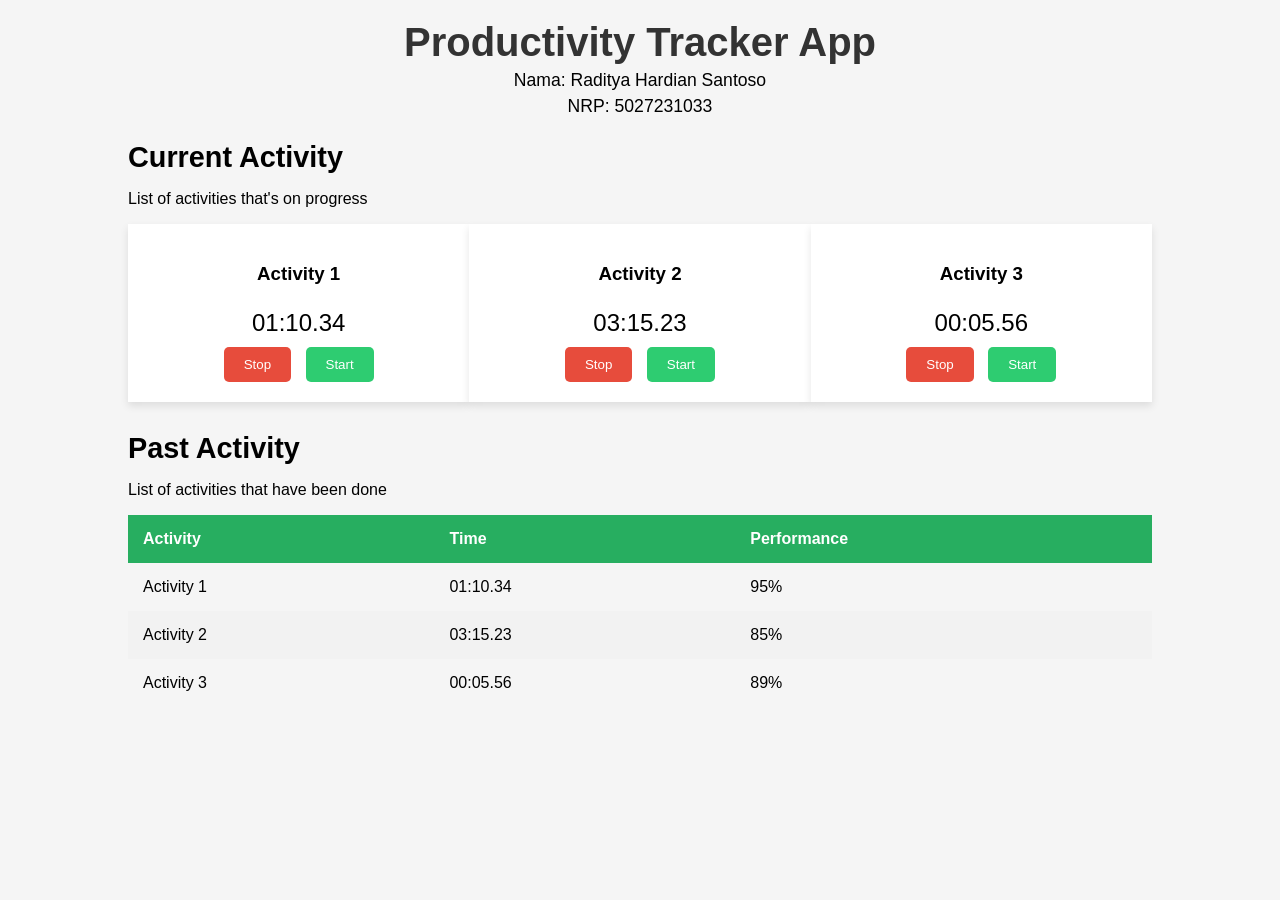
<file: b-2-html-css-rdthrdn/src/index.html>
<!DOCTYPE html>
<html lang="en">
<head>
    <meta charset="UTF-8">
    <meta name="viewport" content="width=device-width, initial-scale=1.0">
    <title>Productivity Tracker App</title>
    <link rel="stylesheet" href="styles.css">
</head>
<body>
    <div class="container">
        <header>
            <h1>Productivity Tracker App</h1>
            <p>Nama: Raditya Hardian Santoso</p>
            <p>NRP: 5027231033</p>
        </header>

        <section class="current-activity">
            <h2>Current Activity</h2>
            <p>List of activities that's on progress</p>
            <div class="activities">
                <div class="activity-card">
                    <h3>Activity 1</h3>
                    <p>01:10.34</p>
                    <button class="btn stop">Stop</button>
                    <button class="btn start">Start</button>
                </div>
                <div class="activity-card">
                    <h3>Activity 2</h3>
                    <p>03:15.23</p>
                    <button class="btn stop">Stop</button>
                    <button class="btn start">Start</button>
                </div>
                <div class="activity-card">
                    <h3>Activity 3</h3>
                    <p>00:05.56</p>
                    <button class="btn stop">Stop</button>
                    <button class="btn start">Start</button>
                </div>
            </div>
        </section>

        <section class="past-activity">
            <h2>Past Activity</h2>
            <p>List of activities that have been done</p>
            <table>
                <thead>
                    <tr>
                        <th>Activity</th>
                        <th>Time</th>
                        <th>Performance</th>
                    </tr>
                </thead>
                <tbody>
                    <tr>
                        <td>Activity 1</td>
                        <td>01:10.34</td>
                        <td>95%</td>
                    </tr>
                    <tr>
                        <td>Activity 2</td>
                        <td>03:15.23</td>
                        <td>85%</td>
                    </tr>
                    <tr>
                        <td>Activity 3</td>
                        <td>00:05.56</td>
                        <td>89%</td>
                    </tr>
                </tbody>
            </table>
        </section>
    </div>
</body>
</html>
</file>
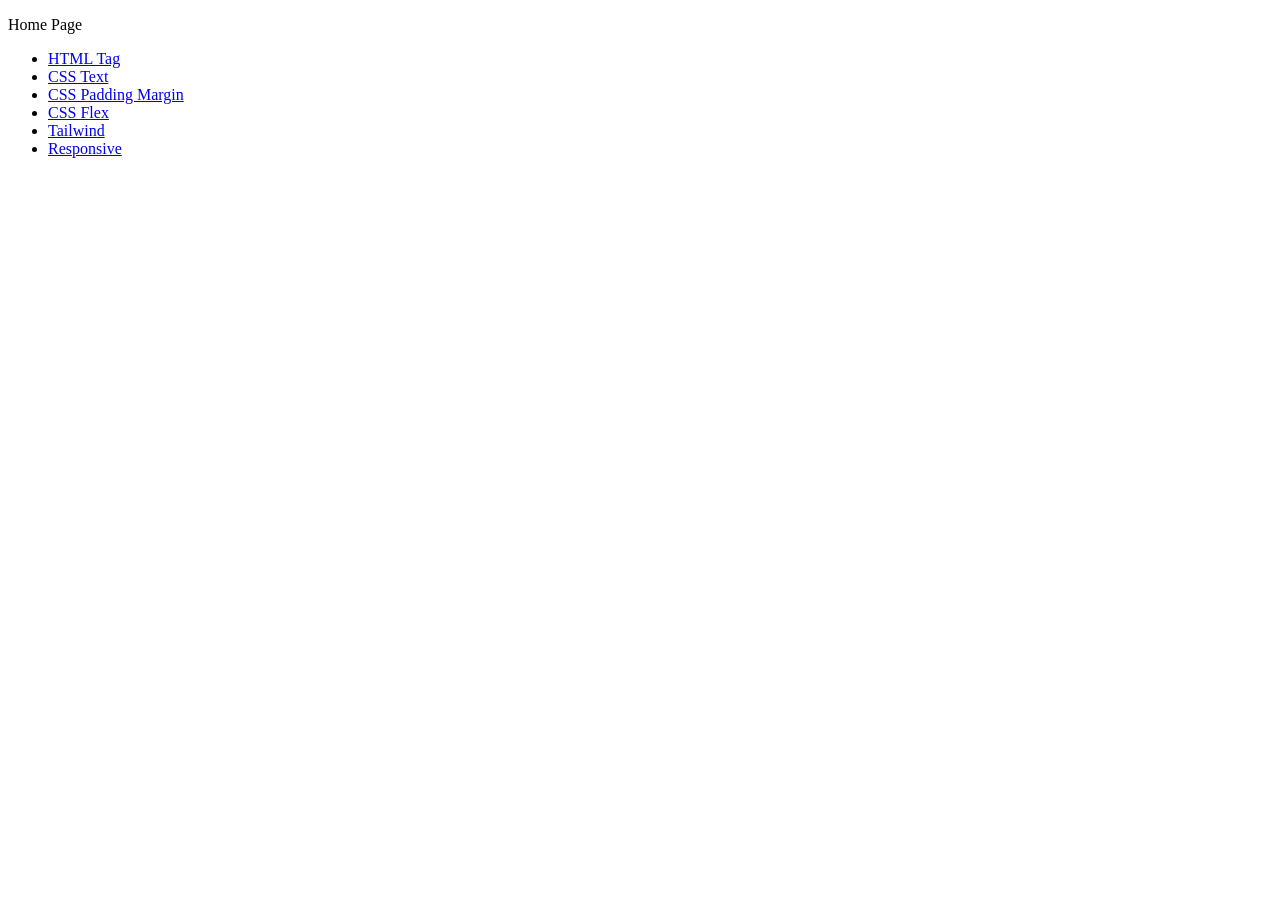
<file: bms-web-it-2024-main/bms-web-it-2024-main/index.html>
<!doctype html>
<html>
  <head>
    <title>BMS IT 2024</title>
  </head>
  <body>
    <p>Home Page</p>
    <div>
      <ul>
        <li>
          <a href="html-tag.html">HTML Tag</a>
        </li>
        <li>
          <a href="styling-1.html">CSS Text</a>
        </li>
        <li>
          <a href="styling-2.html">CSS Padding Margin</a>
        </li>
        <li>
          <a href="styling-3.html">CSS Flex</a>
        </li>
        <li>
          <a href="tailwind.html">Tailwind</a>
        </li>
        <li>
          <a href="responsive.html">Responsive</a>
        </li>
      </ul>
    </div>
  </body>
</html>
</file>
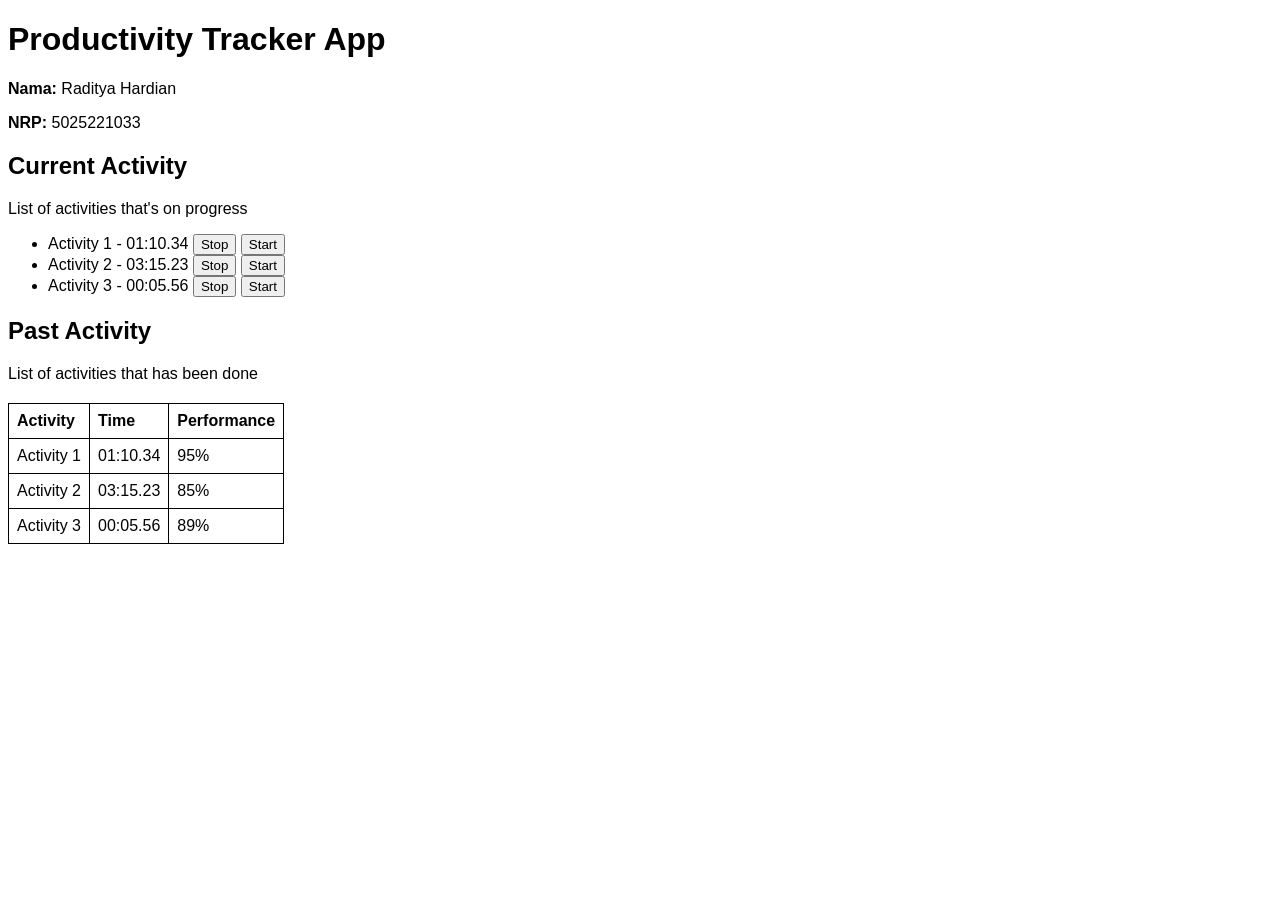
<file: bms-web-it-2024-main/bms-web-it-2024-main/pemweb-html.html>
<!DOCTYPE html>
<html lang="en">
<head>
    <meta charset="UTF-8">
    <meta name="viewport" content="width=device-width, initial-scale=1.0">
    <title>Productivity Tracker App</title>
    <style>
        body {
            font-family: Arial, sans-serif;
        }
        table, th, td {
            border: 1px solid black;
            border-collapse: collapse;
            padding: 8px;
            text-align: left;
        }
        table {
            margin-top: 20px;
        }
    </style>
</head>
<body>
    <h1>Productivity Tracker App</h1>
    
    <p><strong>Nama:</strong> Raditya Hardian</p>
    <p><strong>NRP:</strong> 5025221033</p>
    
    <h2>Current Activity</h2>
    <p>List of activities that's on progress</p>
    <ul>
        <li>Activity 1 - 01:10.34 
            <button>Stop</button> 
            <button>Start</button>
        </li>
        <li>Activity 2 - 03:15.23 
            <button>Stop</button> 
            <button>Start</button>
        </li>
        <li>Activity 3 - 00:05.56 
            <button>Stop</button> 
            <button>Start</button>
        </li>
    </ul>

    <h2>Past Activity</h2>
    <p>List of activities that has been done</p>
    <table>
        <tr>
            <th>Activity</th>
            <th>Time</th>
            <th>Performance</th>
        </tr>
        <tr>
            <td>Activity 1</td>
            <td>01:10.34</td>
            <td>95%</td>
        </tr>
        <tr>
            <td>Activity 2</td>
            <td>03:15.23</td>
            <td>85%</td>
        </tr>
        <tr>
            <td>Activity 3</td>
            <td>00:05.56</td>
            <td>89%</td>
        </tr>
    </table>
</body>
</html>
</file>
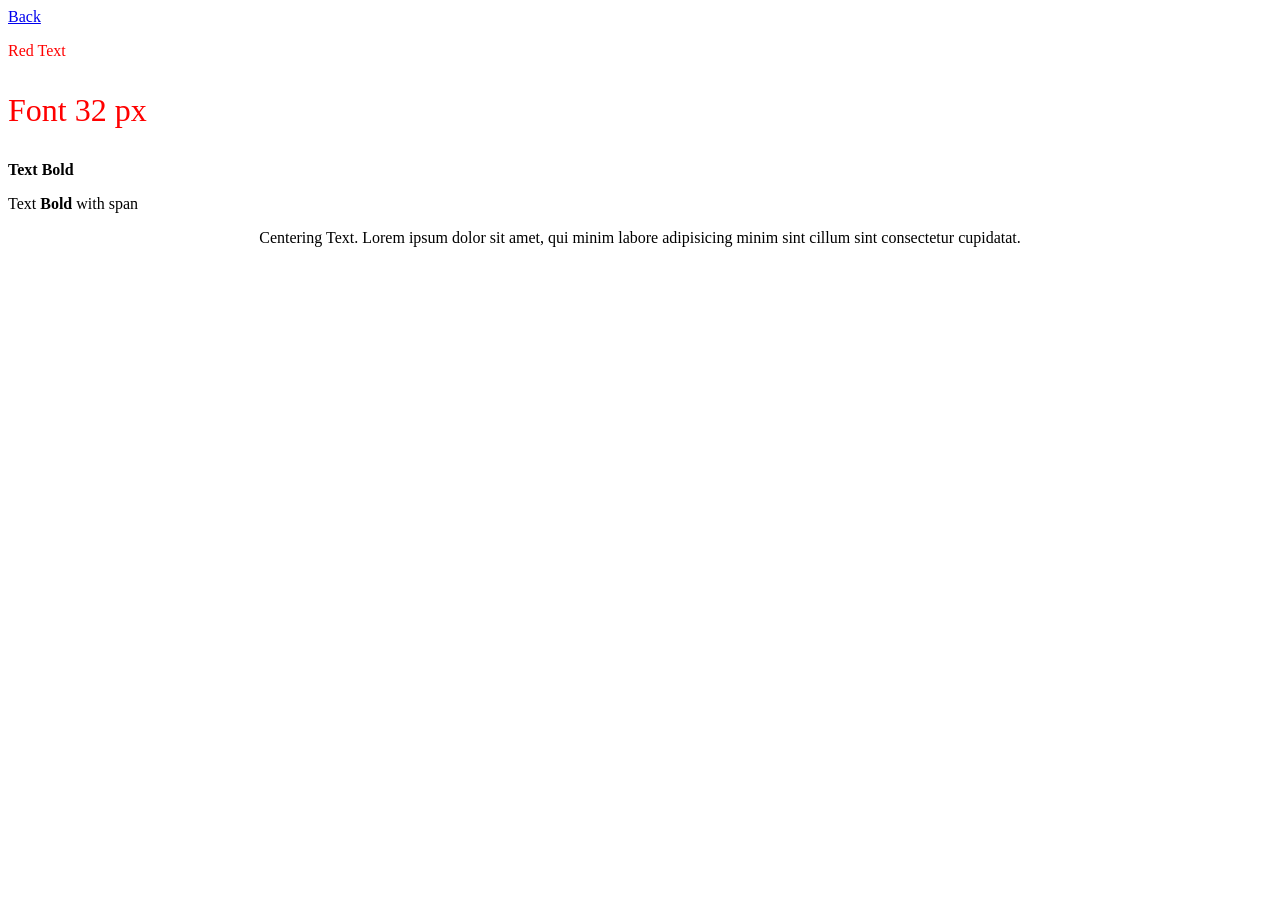
<file: bms-web-it-2024-main/bms-web-it-2024-main/styling-1.html>
<!doctype html>
<html>

<head>
  <title>Styling Text | BMS IT 2024</title>
  <style>
    .red-text {
      color: red;
    }

    .big-font {
      font-size: 32px;
    }

    .bold {
      font-weight: 700;
    }

    .text-center {
      text-align: center;
    }
  </style>
</head>

<body>
  <a href="index.html">Back</a>
  <p class="red-text">Red Text</p>
  <p class="big-font red-text">Font 32 px</p>
  <p class="bold">Text Bold</p>
  <p>Text <span class="bold">Bold</span> with span</p>
  <p class="text-center">
    Centering Text. Lorem ipsum dolor sit amet, qui minim labore adipisicing
    minim sint cillum sint consectetur cupidatat.
  </p>
</body>

</html>
</file>
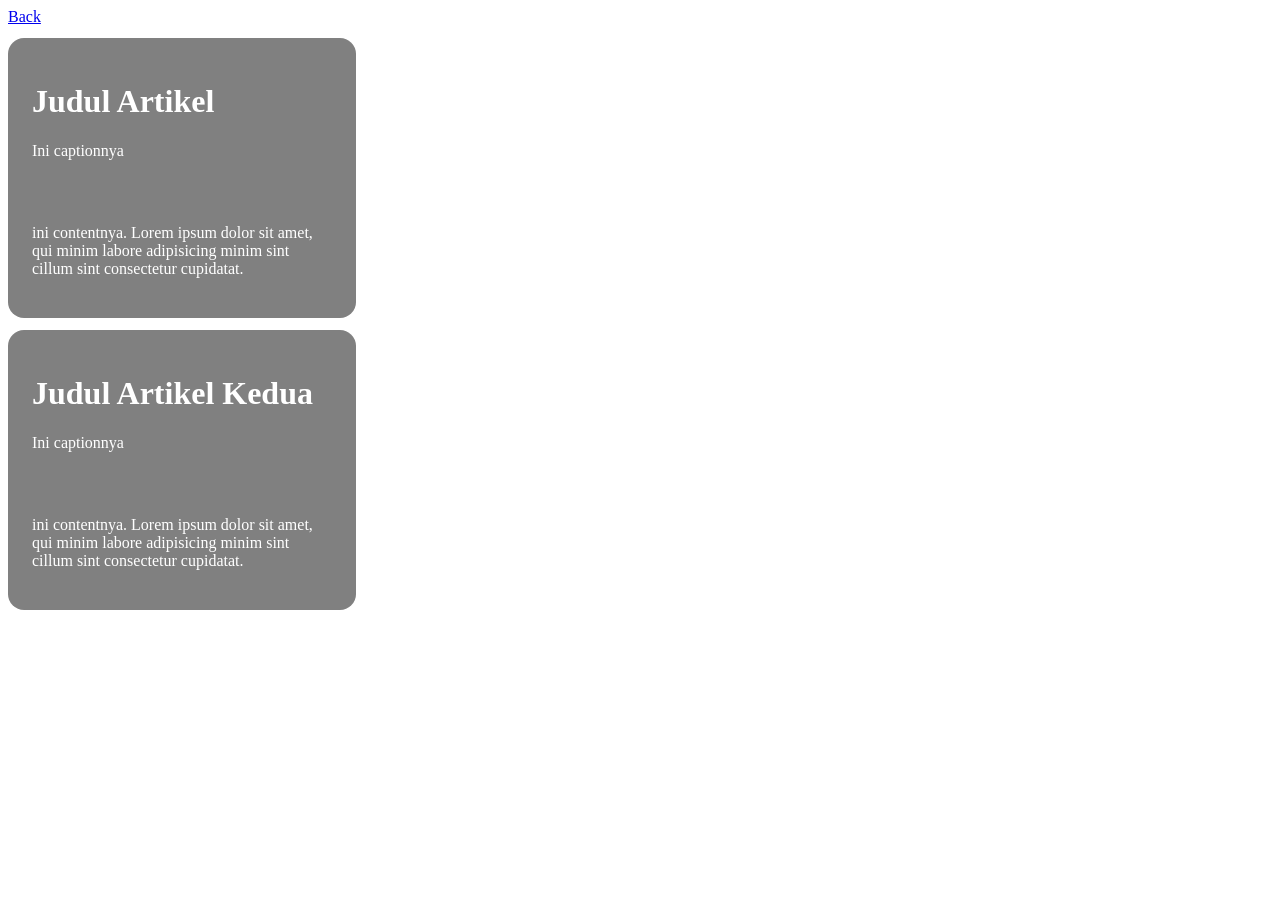
<file: bms-web-it-2024-main/bms-web-it-2024-main/styling-2.html>
<!doctype html>
<html>

<head>
  <title>Padding and Margin | BMS IT 2024</title>
  <style>
    .mt-64 {
      margin-top: 64px;
    }

    .card {
      width: 300px;
      background: gray;
      color: white;
      padding: 24px;
      margin-top: 12px;
      border-radius: 16px;
    }
  </style>
</head>

<body>
  <a href="index.html">Back</a>
  <div class="card">
    <h1>Judul Artikel</h1>
    <p>Ini captionnya</p>
    <p class="mt-64">
      ini contentnya. Lorem ipsum dolor sit amet, qui minim labore adipisicing
      minim sint cillum sint consectetur cupidatat.
    </p>
  </div>
  <div class="card">
    <h1>Judul Artikel Kedua</h1>
    <p>Ini captionnya</p>
    <p class="mt-64">
      ini contentnya. Lorem ipsum dolor sit amet, qui minim labore adipisicing
      minim sint cillum sint consectetur cupidatat.
    </p>
  </div>
</body>

</html>
</file>
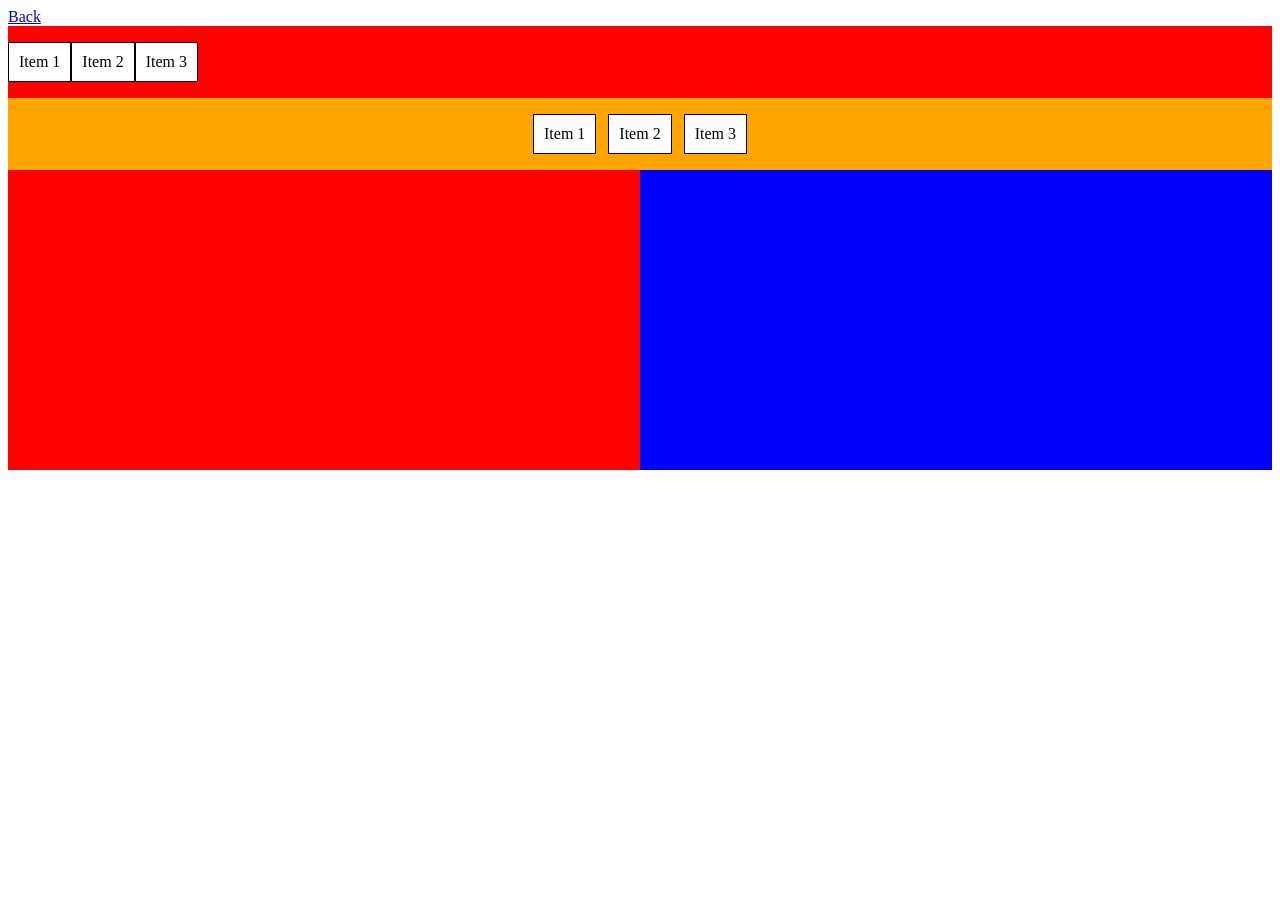
<file: bms-web-it-2024-main/bms-web-it-2024-main/styling-3.html>
<!doctype html>
<html>
  <head>
    <title>Work with Flex | BMS IT 2024</title>
    <style>
      .flex-one {
        background: red;
        display: flex;
      }

      .flex-two {
        background: orange;
        display: flex;
        justify-content: center;
        gap: 12px;
      }

      p {
        width: fit-content;
        border: black 1px solid;
        padding: 10px;
        background: white;
      }

      .half-div {
        display: flex;
        height: 300px;
      }

      .red-div {
        background: red;
        width: 100%;
      }

      .blue-div {
        background: blue;
        width: 100%;
      }
    </style>
  </head>
  <body>
    <a href="index.html">Back</a>
    <div class="flex-one">
      <p>Item 1</p>
      <p>Item 2</p>
      <p>Item 3</p>
    </div>

    <div class="flex-two">
      <p>Item 1</p>
      <p>Item 2</p>
      <p>Item 3</p>
    </div>

    <div class="half-div">
      <div class="red-div"></div>
      <div class="blue-div"></div>
    </div>
  </body>
</html>
</file>
<file: b-2-html-css-rdthrdn/src/styles.css>
/* General Styling */
body {
    font-family: Arial, sans-serif;
    margin: 0;
    padding: 0;
    background-color: #f5f5f5;
}

.container {
    width: 80%;
    margin: 0 auto;
    padding: 20px;
}

header {
    text-align: center;
    margin-bottom: 20px;
}

header h1 {
    margin: 0;
    font-size: 2.5rem;
    color: #333;
}

header p {
    margin: 5px 0;
    font-size: 1.1rem;
}

.current-activity {
    margin-bottom: 30px;
}

.current-activity h2 {
    font-size: 1.8rem;
    margin-bottom: 10px;
}

.activities {
    display: flex;
    justify-content: space-around;
    margin-top: 10px;
}

.activity-card {
    background-color: white;
    padding: 20px;
    width: 30%;
    box-shadow: 0 4px 8px rgba(0, 0, 0, 0.1);
    text-align: center;
}

.activity-card h3 {
    margin-bottom: 10px;
}

.activity-card p {
    font-size: 1.5rem;
    margin-bottom: 10px;
}

.btn {
    padding: 10px 20px;
    border: none;
    border-radius: 5px;
    cursor: pointer;
}

.stop {
    background-color: #e74c3c;
    color: white;
}

.start {
    background-color: #2ecc71;
    color: white;
    margin-left: 10px;
}

/* Past Activity Section */
.past-activity h2 {
    font-size: 1.8rem;
    margin-bottom: 10px;
}

table {
    width: 100%;
    border-collapse: collapse;
}

table th, table td {
    padding: 15px;
    text-align: left;
}

table th {
    background-color: #27ae60;
    color: white;
}

table tbody tr:nth-child(even) {
    background-color: #f2f2f2;
}

table tbody tr:hover {
    background-color: #ddd;
}
</file>
